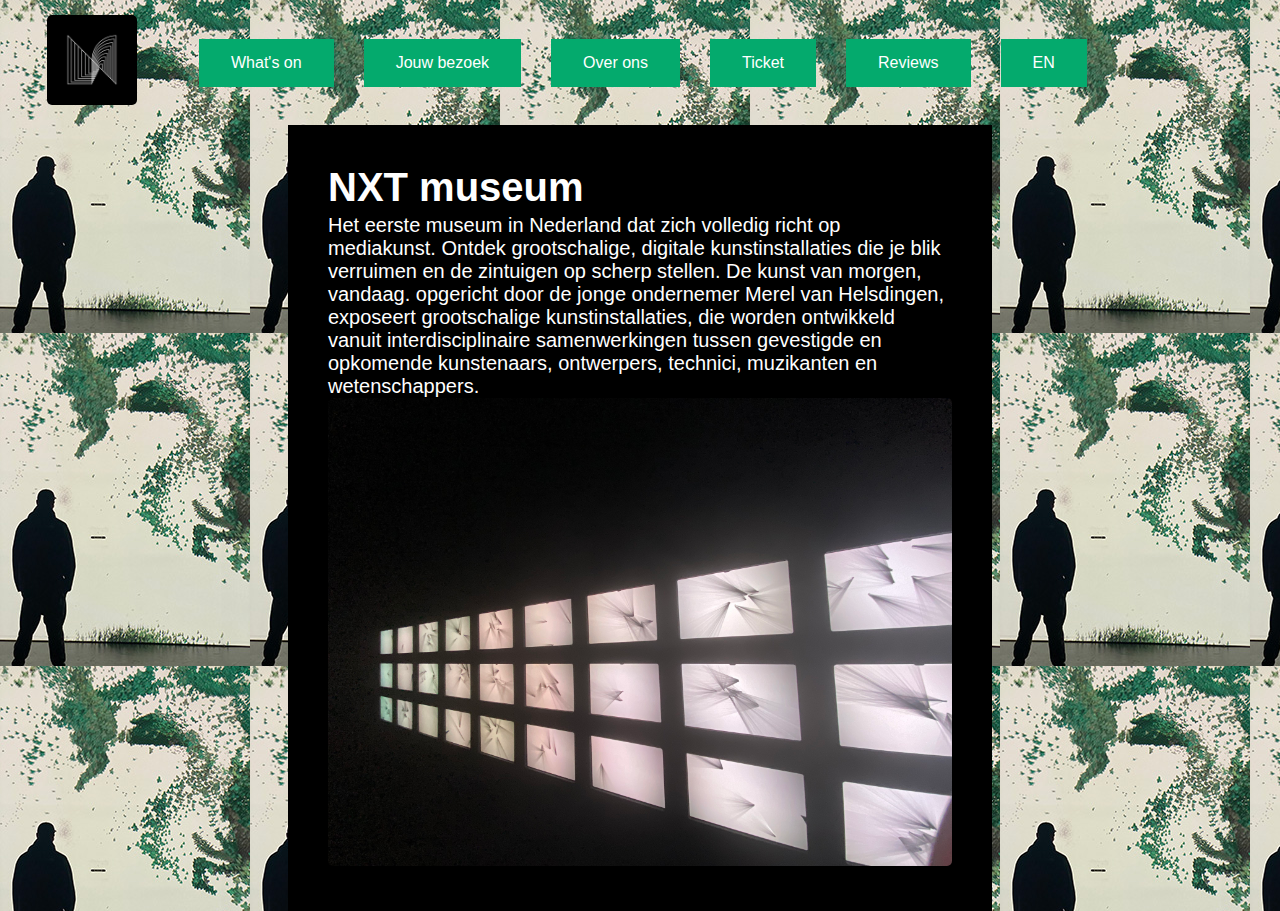
<file: index.html>
<!DOCTYPE html>
<html lang="nl">
<head>
    <link rel="stylesheet" href="css/style.css">
    <title>NXT Museum</title>
</head>
<style>
    body {
        background-image: url("img/IMG_0360.jpg");
    }
    </style>
<body>
    <nav>
    <a href="index.html"><img src="img/unnamed.png" class="logoimg" alt="logo"></a>
    <section><a href="WhatsOn.html" class="button">What's on</a>
    <a href="JouwBezoek.html" class="button">Jouw bezoek</a>
    <a href="Geschiedenis.html" class="button">Over ons</a> 
    <a href="Tickets.html" class="button">Ticket</a>
    <a href="Reviews.html" class="button">Reviews</a>

    
    <a href="indexEN.html" class="button">EN</a>

</section>
    </nav>
    <article>
        <h1> NXT museum</h1>
        <p>
        Het eerste museum in Nederland dat zich volledig richt op mediakunst. 
        Ontdek grootschalige, 
        digitale kunstinstallaties die je blik verruimen en de zintuigen op scherp stellen. 
        De kunst van morgen, 
        vandaag.
        opgericht door de jonge ondernemer Merel van Helsdingen, 
            exposeert grootschalige kunstinstallaties, 
            die worden ontwikkeld vanuit interdisciplinaire samenwerkingen tussen gevestigde en opkomende kunstenaars,
            ontwerpers, technici, muzikanten en wetenschappers.
        </p>
        <figure>
            <img src="img/IMG_0506.jpg" alt="Introduction">
        </figure>
    </article>
    
</body>
</html>
</file>
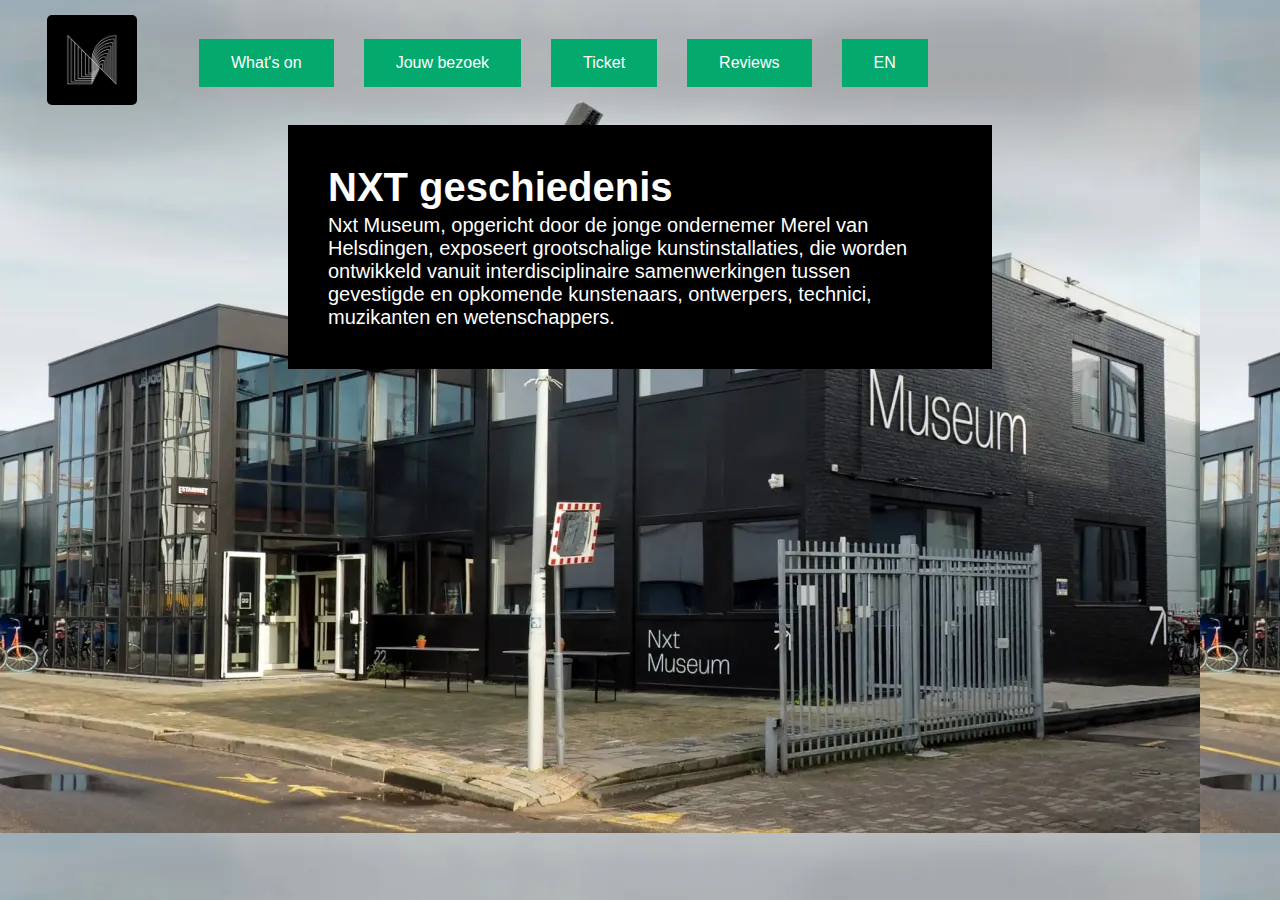
<file: Geschiedenis.html>
<!DOCTYPE html>
<html lang="nl">
<head>
    <link rel="stylesheet" href="css/style.css">
    <title>NXT Museum</title>
    <style>
        body {
            background-image: url("img/nxt-museum-amsterdam.jpg");
        }
        </style>
</head>

<body>
    
    <nav>
    <a href="index.html"><img src="img/unnamed.png" class="logoimg" alt="logo"></a>
    <section>
    <a href="WhatsOn.html" class="button">What's on</a>
    <a href="JouwBezoek.html" class="button">Jouw bezoek</a>
    <a href="Tickets.html" class="button">Ticket</a>
    <a href="Reviews.html" class="button">Reviews</a>
    <a href="History.html" class="button">EN</a>
    </section>
    </nav>
    <article>
        <h1> NXT geschiedenis</h1>
        <p>
        Nxt Museum, opgericht door de jonge ondernemer Merel van Helsdingen,
         exposeert grootschalige kunstinstallaties, 
         die worden ontwikkeld vanuit interdisciplinaire samenwerkingen tussen gevestigde en opkomende kunstenaars, 
         ontwerpers, technici, muzikanten en wetenschappers.
        
        </p>

    </article>
    
</body>
</html>
</file>
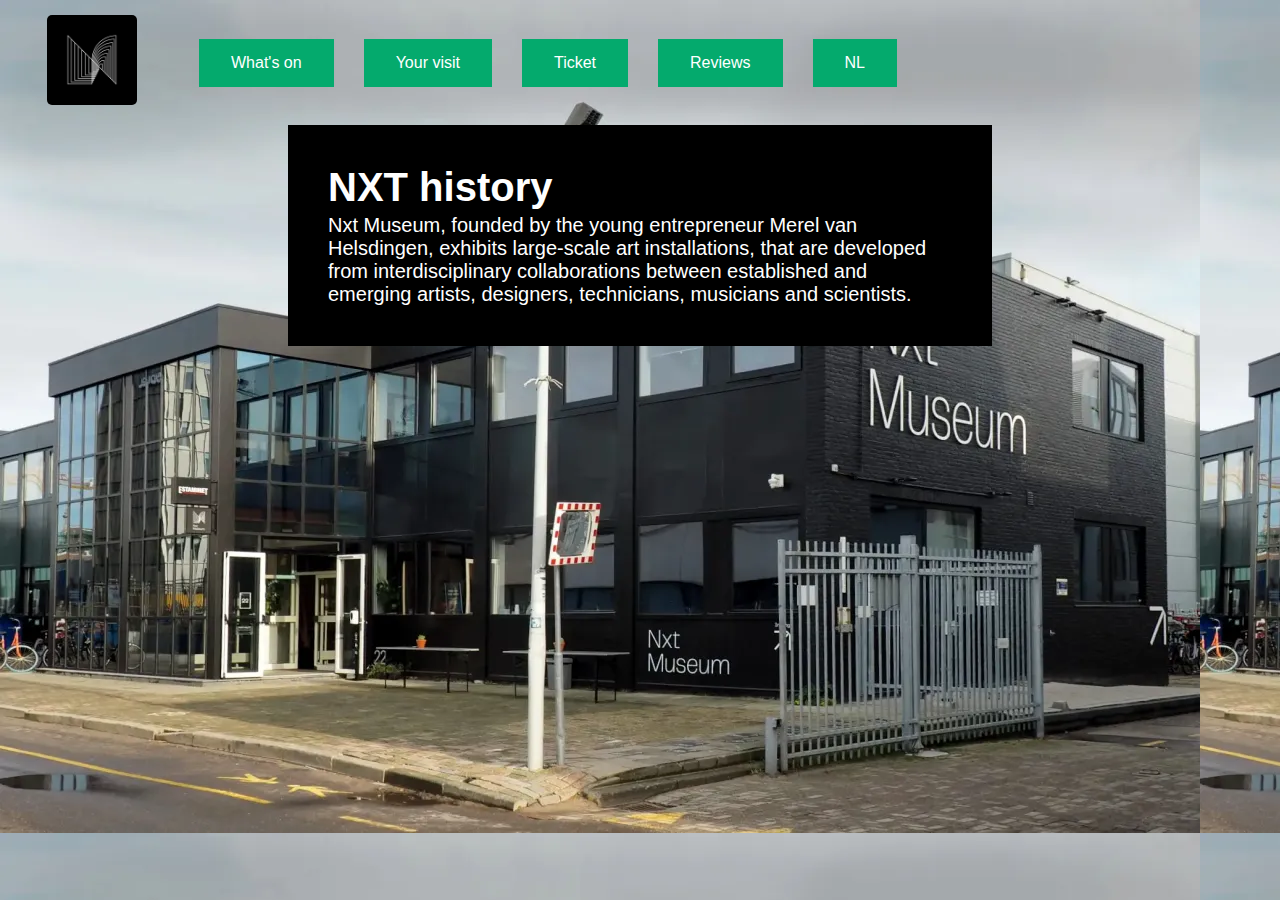
<file: History.html>
<!DOCTYPE html>
<html lang="nl">
<head>
    <link rel="stylesheet" href="css/style.css">
    <title>NXT Museum</title>
</head>
<style>
body {
    background-image: url("img/nxt-museum-amsterdam.jpg");
}
</style>
<body>
    <nav>
    <a href="indexEN.html"><img src="img/unnamed.png" class="logoimg" alt="logo"></a>
    <section>
    <a href="WhatsOnEN.html" class="button">What's on</a>
    <a href="YourVisit.html" class="button">Your visit</a>
    <a href="TicketsEN.html" class="button">Ticket</a>
    <a href="ReviewsEN.html" class="button">Reviews</a>
    <a href="Geschiedenis.html" class="button">NL</a>
    </section>
    </nav>
    <article>
        <h1> NXT history</h1>
        <p>
            Nxt Museum, founded by the young entrepreneur Merel van Helsdingen,
            exhibits large-scale art installations,
            that are developed from interdisciplinary collaborations between established and emerging artists,
            designers, technicians, musicians and scientists.
        </p>

    </article>
    
</body>
</html>
</file>
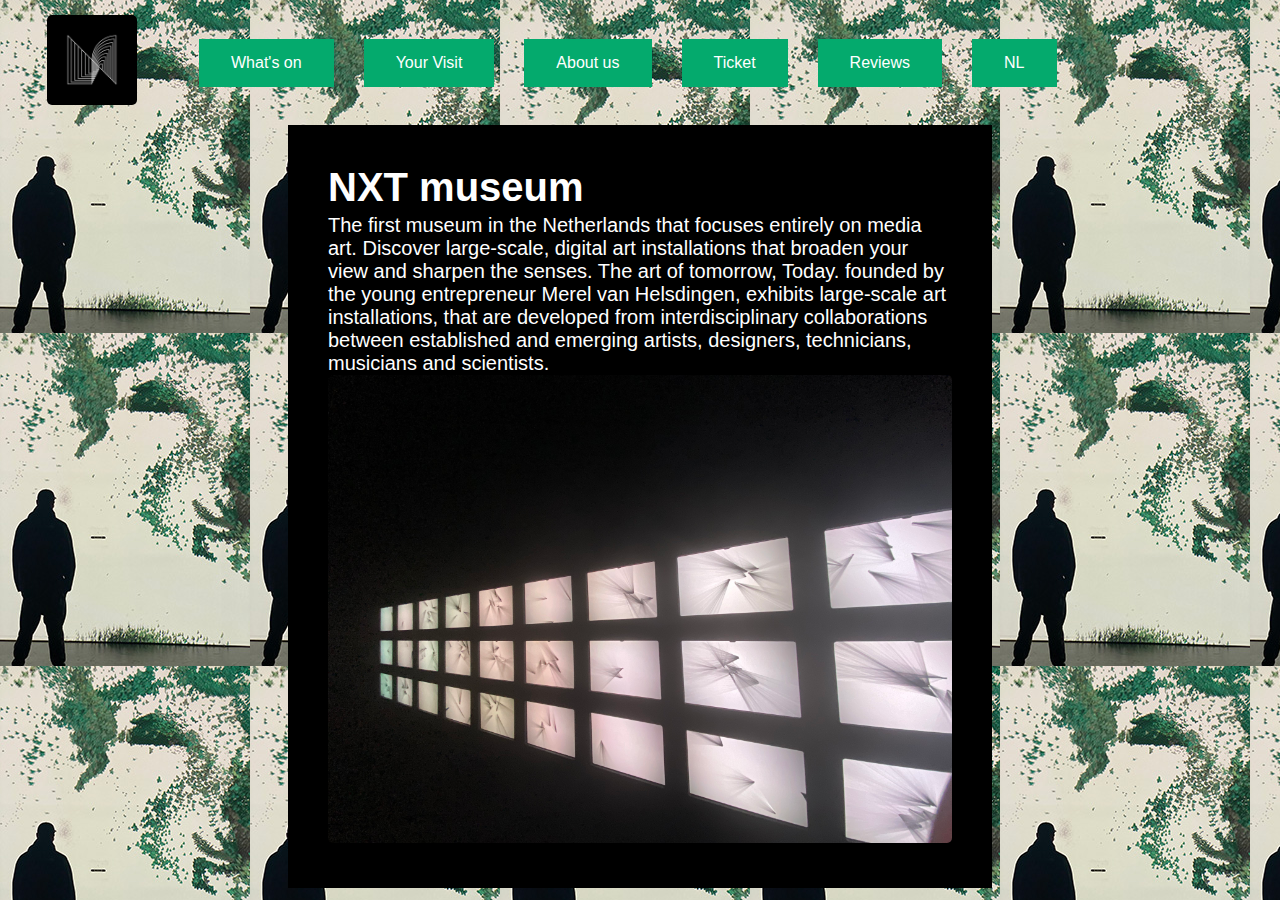
<file: indexEN.html>
<!DOCTYPE html>
<html lang="nl">
<head>
    <link rel="stylesheet" href="css/style.css">
    <title>NXT Museum</title>
</head>
<style>
    body {
        background-image: url("img/IMG_0360.jpg");
    }
    </style>
<body>
    <nav>
    <a href="indexEN.html"><img src="img/unnamed.png" class="logoimg" alt="logo"></a>
    <section><a href="WhatsOnEN.html" class="button">What's on</a>
    <a href="YourVisit.html" class="button">Your Visit</a>
    <a href="History.html" class="button">About us</a> 
    <a href="Tickets.html" class="button">Ticket</a>
    <a href="ReviewsEN.html" class="button">Reviews</a>
    <a href="index.html" class="button">NL</a></section>
    </nav>
    <article>
        <h1> NXT museum</h1>
        <p>
            The first museum in the Netherlands that focuses entirely on media art.
            Discover large-scale,
            digital art installations that broaden your view and sharpen the senses.
            The art of tomorrow,
            Today.
            founded by the young entrepreneur Merel van Helsdingen,
            exhibits large-scale art installations,
            that are developed from interdisciplinary collaborations between established and emerging artists,
            designers, technicians, musicians and scientists.
        </p>
        <figure>
            <img src="img/IMG_0506.jpg" alt="Introduction">
        </figure>
    </article>
    
</body>
</html>
</file>
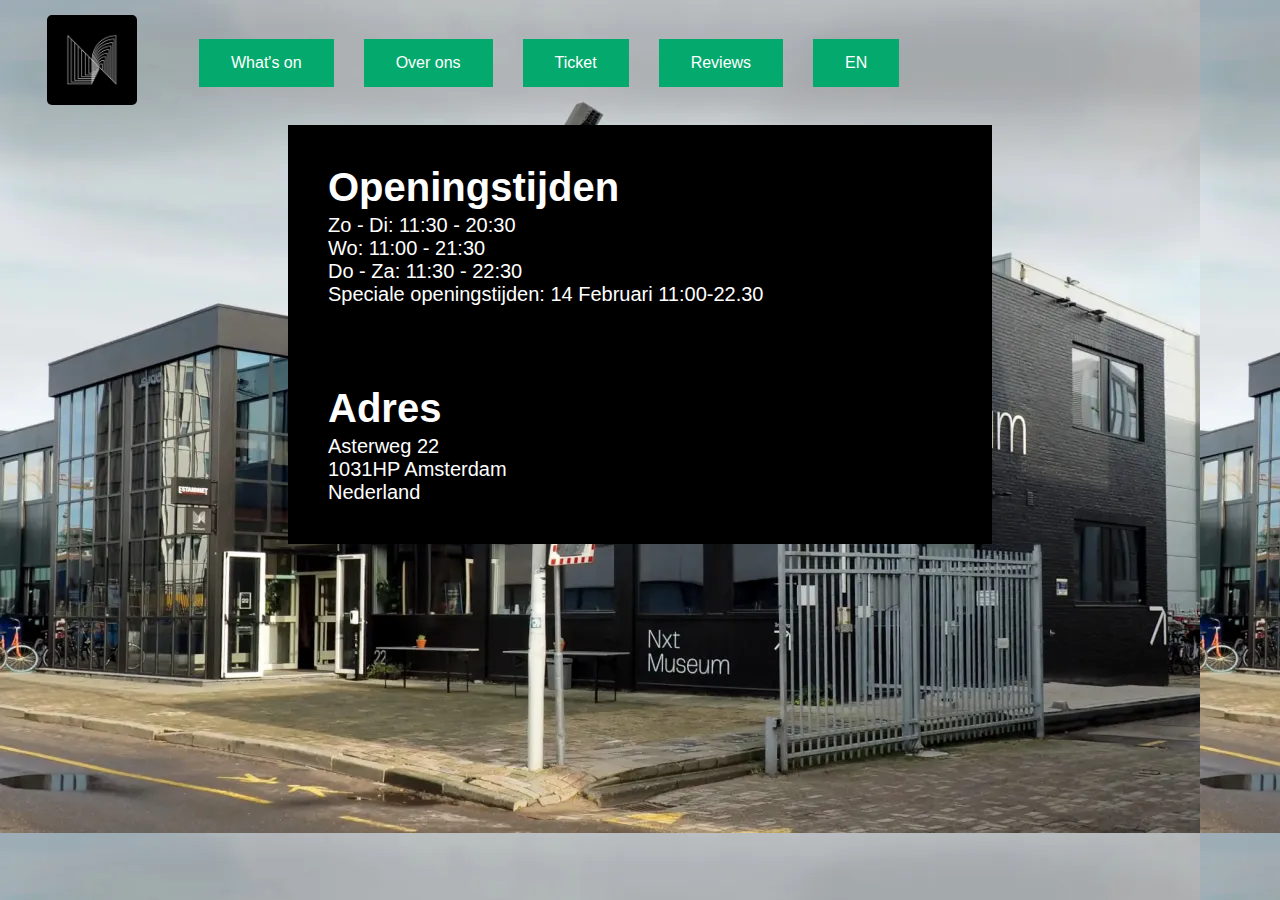
<file: JouwBezoek.html>
<!DOCTYPE html>
<html lang="nl">
<head>
    <link rel="stylesheet" href="css/style.css">
    <title>NXT Museum</title>
</head>
<style>
    body {
        background-image: url("img/nxt-museum-amsterdam.jpg");
    }
    </style>
<body>
    <nav>
    <a href="index.html"><img src="img/unnamed.png" class="logoimg" alt="logo"></a>
    <section><a href="WhatsOn.html" class="button">What's on</a>
    <a href="Geschiedenis.html" class="button">Over ons</a> 
    <a href="Tickets.html" class="button">Ticket</a>
    <a href="Reviews.html" class="button">Reviews</a>
    <a href="YourVisit.html" class="button">EN</a>
    </section>
    </nav>
    <article>
        <h1> Openingstijden </h1>
        <p>
            Zo - Di: 11:30 - 20:30
        </p>
        <p>
            Wo: 11:00 - 21:30
        </p>
        <p>
            Do - Za: 11:30 - 22:30
        </p>
        <p>
            Speciale openingstijden:
            14 Februari 11:00-22.30
        </p>
    </article>
    <article>
        <h1>Adres</h1>
        <p>
            Asterweg 22
        </p>
        <p>
            1031HP Amsterdam
        </p>
        <p>
            Nederland
        </p>
    </article>
</body>
</html>
</file>
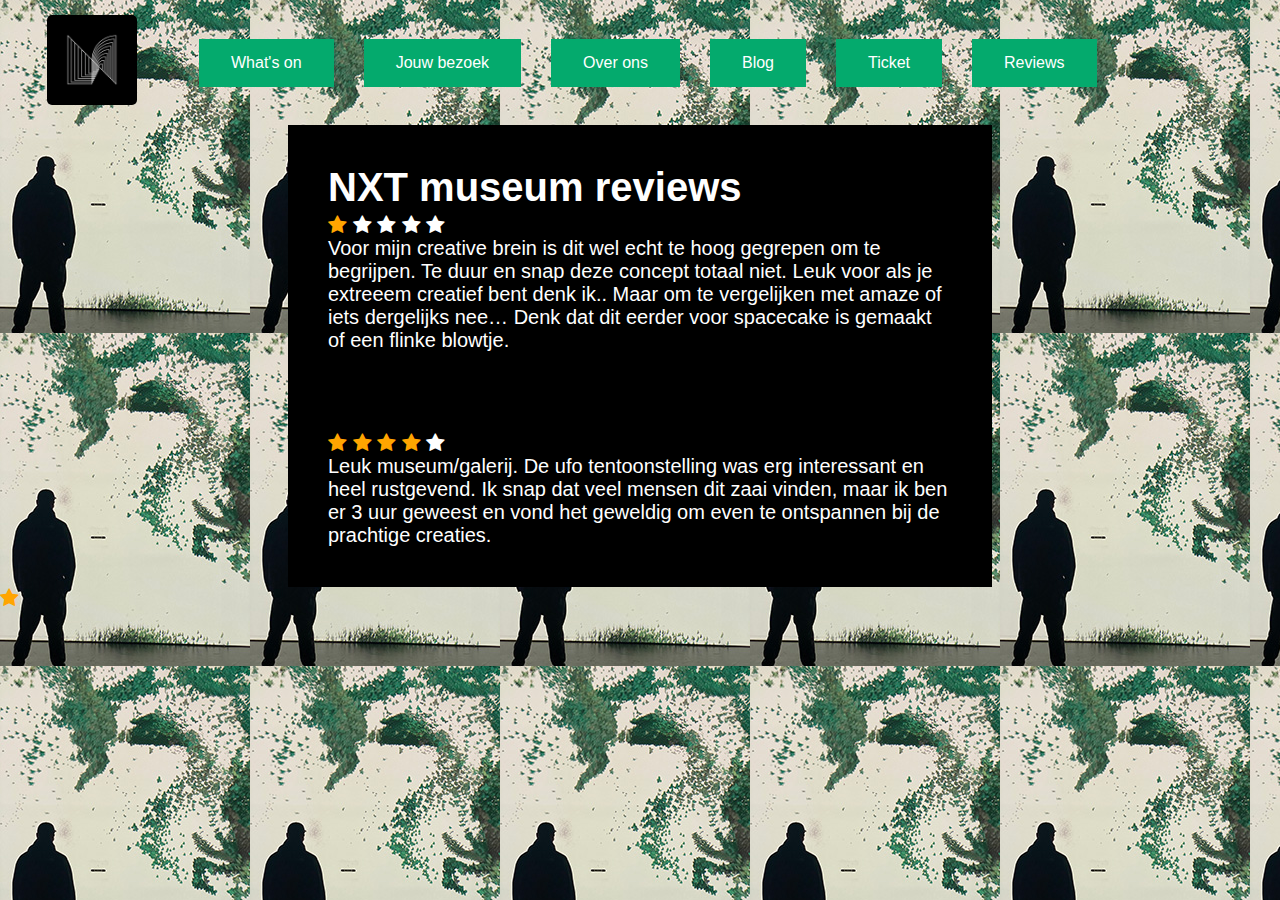
<file: Reviews.html>
<!DOCTYPE html>
<html lang="nl">

<head>

    <head>
        <!-- Font Awesome Icon Library -->
        <link rel="stylesheet"
            href="https://cdnjs.cloudflare.com/ajax/libs/font-awesome/4.7.0/css/font-awesome.min.css">
        <style>
            .checked {
                color: orange;
            }
        </style>
        <link rel="stylesheet" href="css/style.css">
        <title>NXT Museum Reviews</title>
    </head>
    <style>
        body {
            background-image: url("img/IMG_0360.jpg");
        }
    </style>

<body>
    <nav>
        <a href="index.html"><img src="img/unnamed.png" class="logoimg" alt="logo"></a>
        <section>
            <a href="" class="button">What's on</a>
            <a href="" class="button">Jouw bezoek</a>
            <a href="Geschiedenis.html" class="button">Over ons</a>
            <a href="" class="button">Blog</a>
            <a href="Tickets.html" class="button">Ticket</a>
            <a href="" class="button">Reviews</a>
        </section>

    </nav>
    <main>
        <article>
            <h1> NXT museum reviews</h1>
            <span class="fa fa-star checked"></span>
            <span class="fa fa-star"></span>
            <span class="fa fa-star"></span>
            <span class="fa fa-star"></span>
            <span class="fa fa-star"></span>
            <p>
                Voor mijn creative brein is dit wel echt te hoog gegrepen om te begrijpen.
                Te duur en snap deze concept totaal niet.
                Leuk voor als je extreeem creatief bent denk ik..
                Maar om te vergelijken met amaze of iets dergelijks nee…
                Denk dat dit eerder voor spacecake is gemaakt of een flinke blowtje.
            </p>
        </article>
        <article>
            <span class="fa fa-star checked"></span>
            <span class="fa fa-star checked"></span>
            <span class="fa fa-star checked"></span>
            <span class="fa fa-star checked"></span>
            <span class="fa fa-star"></span>
            <p>
                Leuk museum/galerij.
                De ufo tentoonstelling was erg interessant en heel rustgevend.
                Ik snap dat veel mensen dit zaai vinden,
                maar ik ben er 3 uur geweest en vond het geweldig om even te ontspannen bij de prachtige creaties.
            </p>
        </article>
        <span class="fa fa-star checked"></span>

    </main>
</body>

</html>
</file>
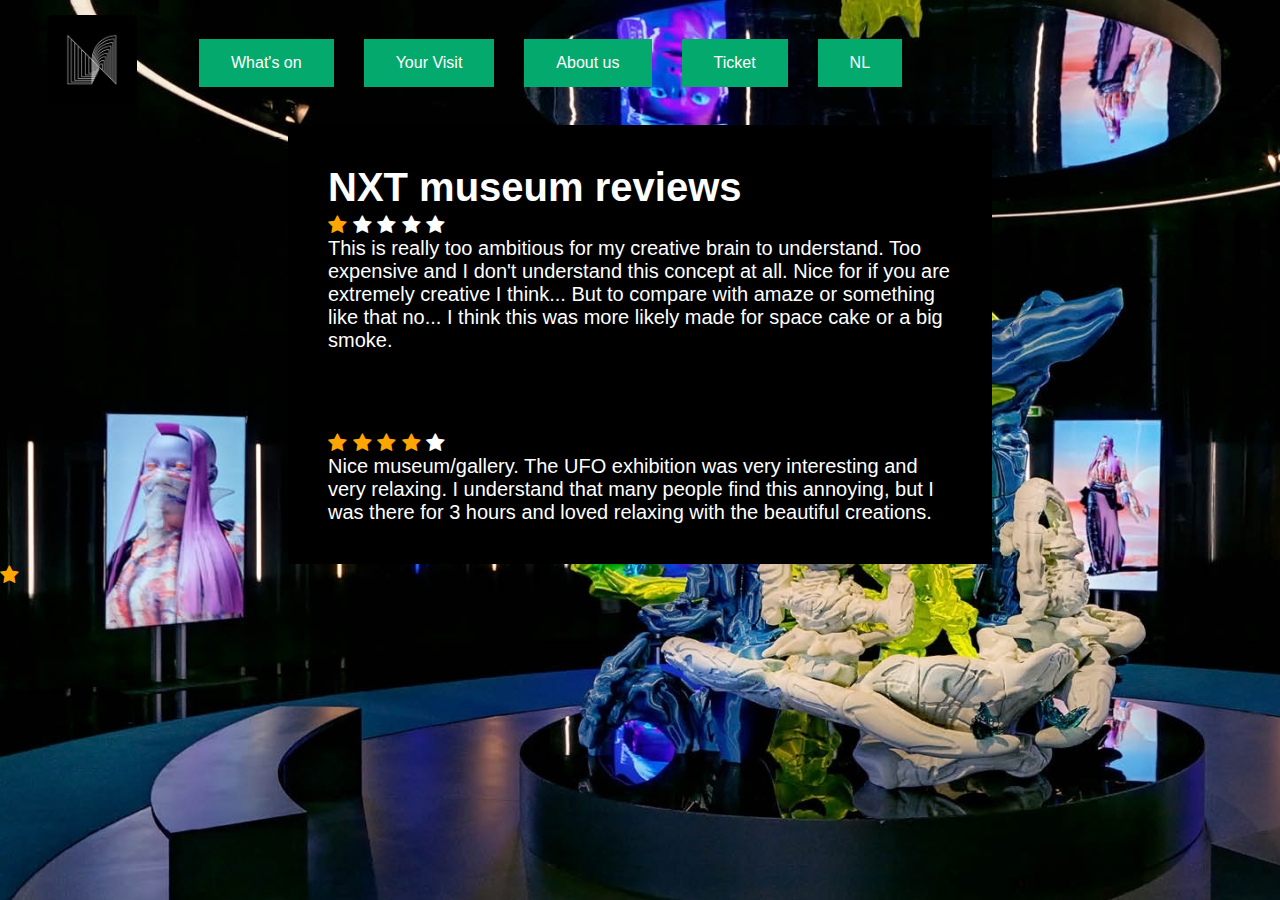
<file: ReviewsEN.html>
<!DOCTYPE html>
<html lang="nl">

<head>

    <head>
        <!-- Font Awesome Icon Library -->
        <link rel="stylesheet"
            href="https://cdnjs.cloudflare.com/ajax/libs/font-awesome/4.7.0/css/font-awesome.min.css">
        <style>
            .checked {
                color: orange;
            }
        </style>
        <link rel="stylesheet" href="css/style.css">
        <title>NXT Museum Reviews</title>
    </head>
    <style>
        body {
            background-image: url("img/UFO_NXT_Museum2.jpg");
        }
    </style>

<body>
    <nav>
        <a href="indexEN.html"><img src="img/unnamed.png" class="logoimg" alt="logo"></a>
        <section>
            <a href="WhatsOnEN.html" class="button">What's on</a>
            <a href="YourVisit.html" class="button">Your Visit</a>
            <a href="History.html" class="button">About us</a>
            <a href="TicketsEN.html" class="button">Ticket</a>
            <a href="Reviews.html" class="button">NL</a>
        </section>

    </nav>
    <main>
        <article>
            <h1> NXT museum reviews</h1>
            <span class="fa fa-star checked"></span>
            <span class="fa fa-star"></span>
            <span class="fa fa-star"></span>
            <span class="fa fa-star"></span>
            <span class="fa fa-star"></span>
            <p>
                This is really too ambitious for my creative brain to understand.
                Too expensive and I don't understand this concept at all.
                Nice for if you are extremely creative I think...
                But to compare with amaze or something like that no...
                I think this was more likely made for space cake or a big smoke.
            </p>
        </article>
        <article>
            <span class="fa fa-star checked"></span>
            <span class="fa fa-star checked"></span>
            <span class="fa fa-star checked"></span>
            <span class="fa fa-star checked"></span>
            <span class="fa fa-star"></span>
            <p>
                Nice museum/gallery.
                The UFO exhibition was very interesting and very relaxing.
                I understand that many people find this annoying,
                but I was there for 3 hours and loved relaxing with the beautiful creations.
            </p>
        </article>
        <span class="fa fa-star checked"></span>

    </main>
</body>

</html>
</file>
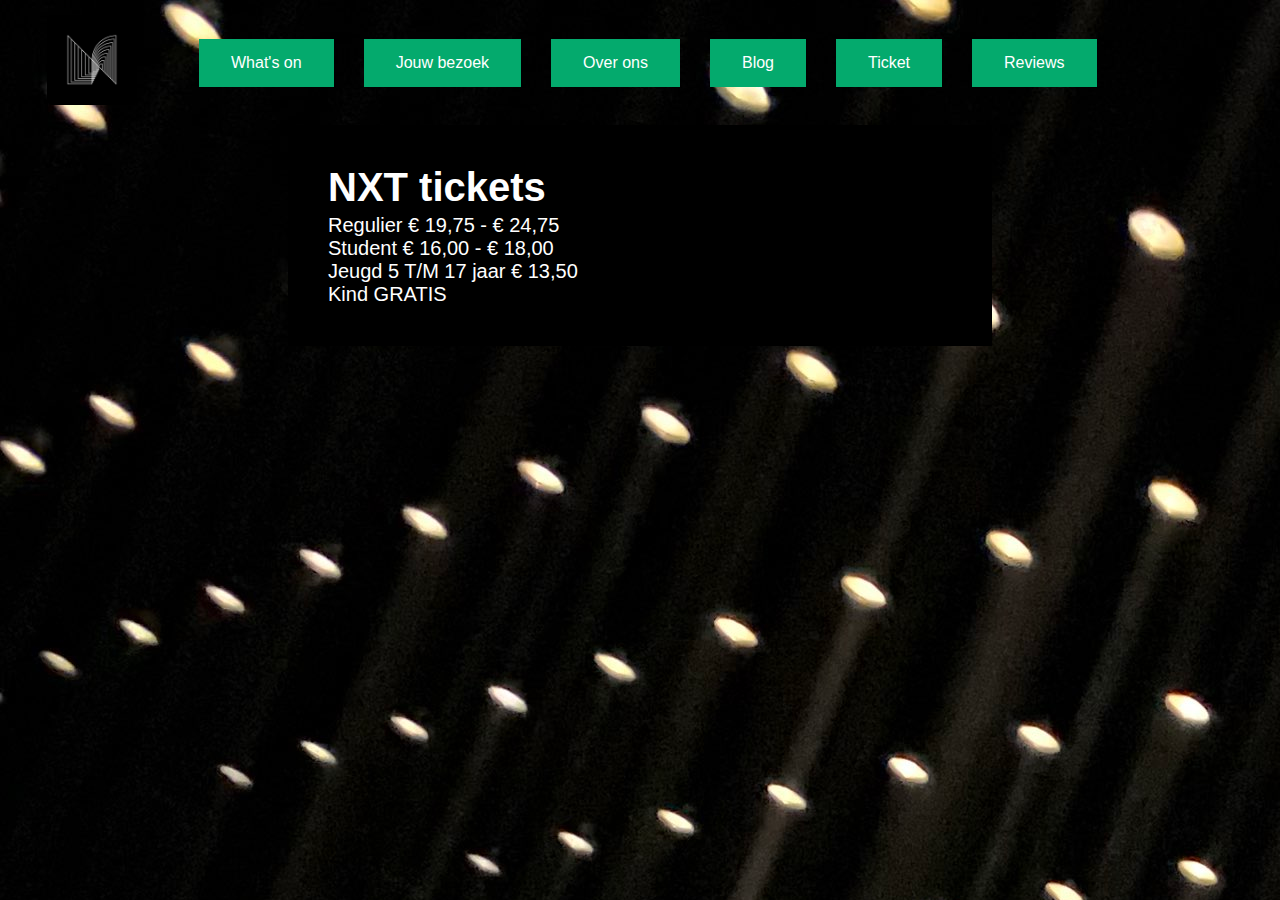
<file: Tickets.html>
<!DOCTYPE html>
<html lang="nl">
<head>
    <link rel="stylesheet" href="css/style.css">
    <title>NXT Museum</title>
</head>
<style>
    body {
        background-image: url("img/LedSpirals.jpg");
    }
    </style>
<body>
    <nav>
    <a href="index.html"><img src="img/unnamed.png" class="logoimg" alt="logo"></a>
    <section><a href="" class="button">What's on</a>
    <a href="" class="button">Jouw bezoek</a>
    <a href="Geschiedenis.html" class="button">Over ons</a> 
    <a href="" class="button">Blog</a>
    <a href="" class="button">Ticket</a>
    <a href="Reviews.html" class="button">Reviews</a></section>
    </nav>
    <article>
        <h1> NXT tickets</h1>
        <p>
            Regulier  	€ 19,75 - € 24,75
        </p>

        <p>
            Student     € 16,00 - € 18,00
        </p>
        
        <p>
            Jeugd 5 T/M 17 jaar     € 13,50
        </p>

        <p>
            Kind    GRATIS
        </p>
    </article>
    
</body>
</html>
</file>
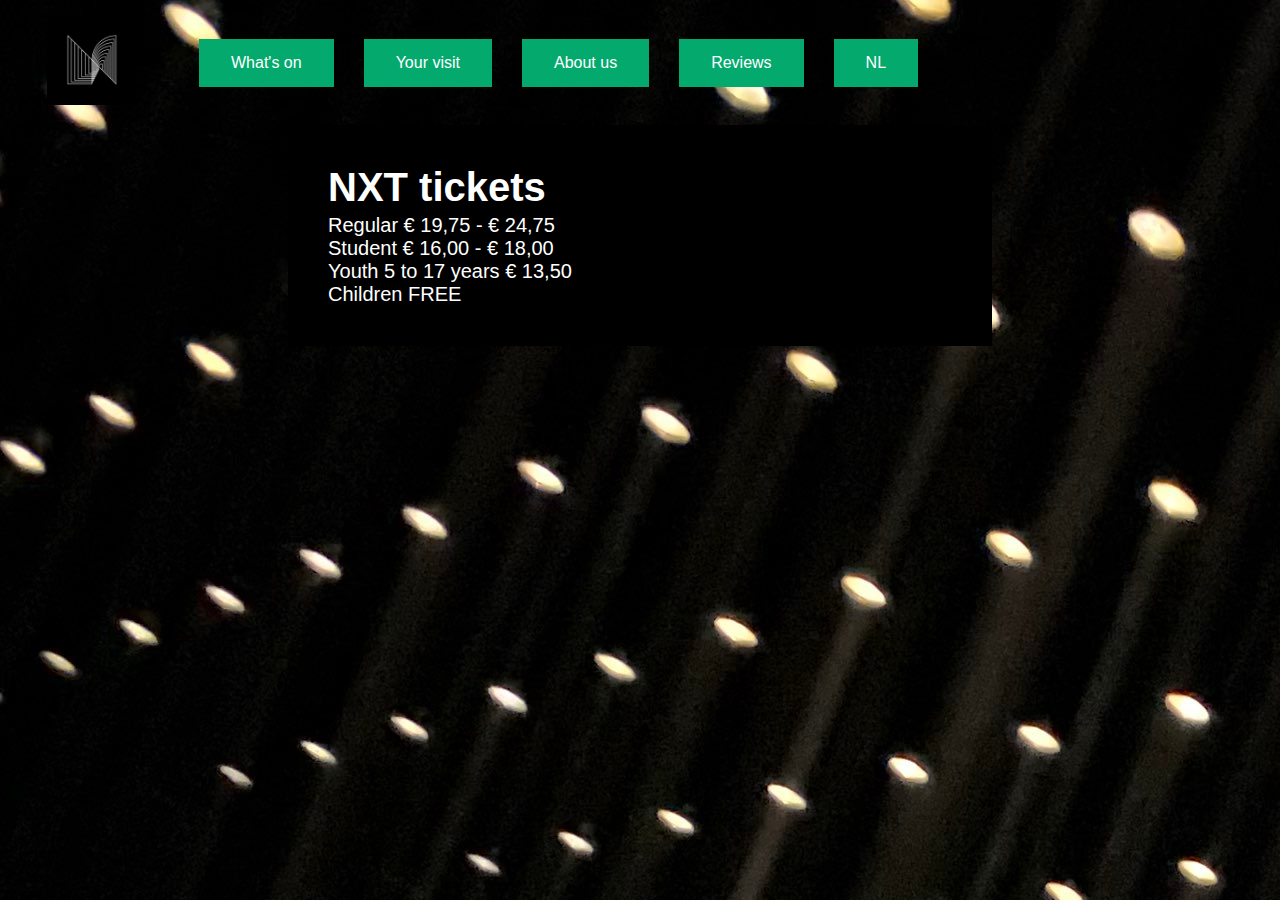
<file: TicketsEN.html>
<!DOCTYPE html>
<html lang="nl">
<head>
    <link rel="stylesheet" href="css/style.css">
    <title>NXT Museum</title>
</head>
<style>
    body {
        background-image: url("img/LedSpirals.jpg");
    }
    </style>
<body>
    <nav>
    <a href="indexEN.html"><img src="img/unnamed.png" class="logoimg" alt="logo"></a>
    <section><a href="WhatsOnEN.html" class="button">What's on</a>
    <a href="YourVisit.html" class="button">Your visit</a>
    <a href="History.html" class="button">About us</a> 
    <a href="ReviewsEN.html" class="button">Reviews</a>
    <a href="Tickets.html" class="button">NL</a>
    </section>
    </nav>
    <article>
        <h1> NXT tickets</h1>
        <p>
            Regular  	€ 19,75 - € 24,75
        </p>

        <p>
            Student     € 16,00 - € 18,00
        </p>
        
        <p>
            Youth 5 to 17 years    € 13,50
        </p>

        <p>
            Children    FREE
        </p>
    </article>
    
</body>
</html>
</file>
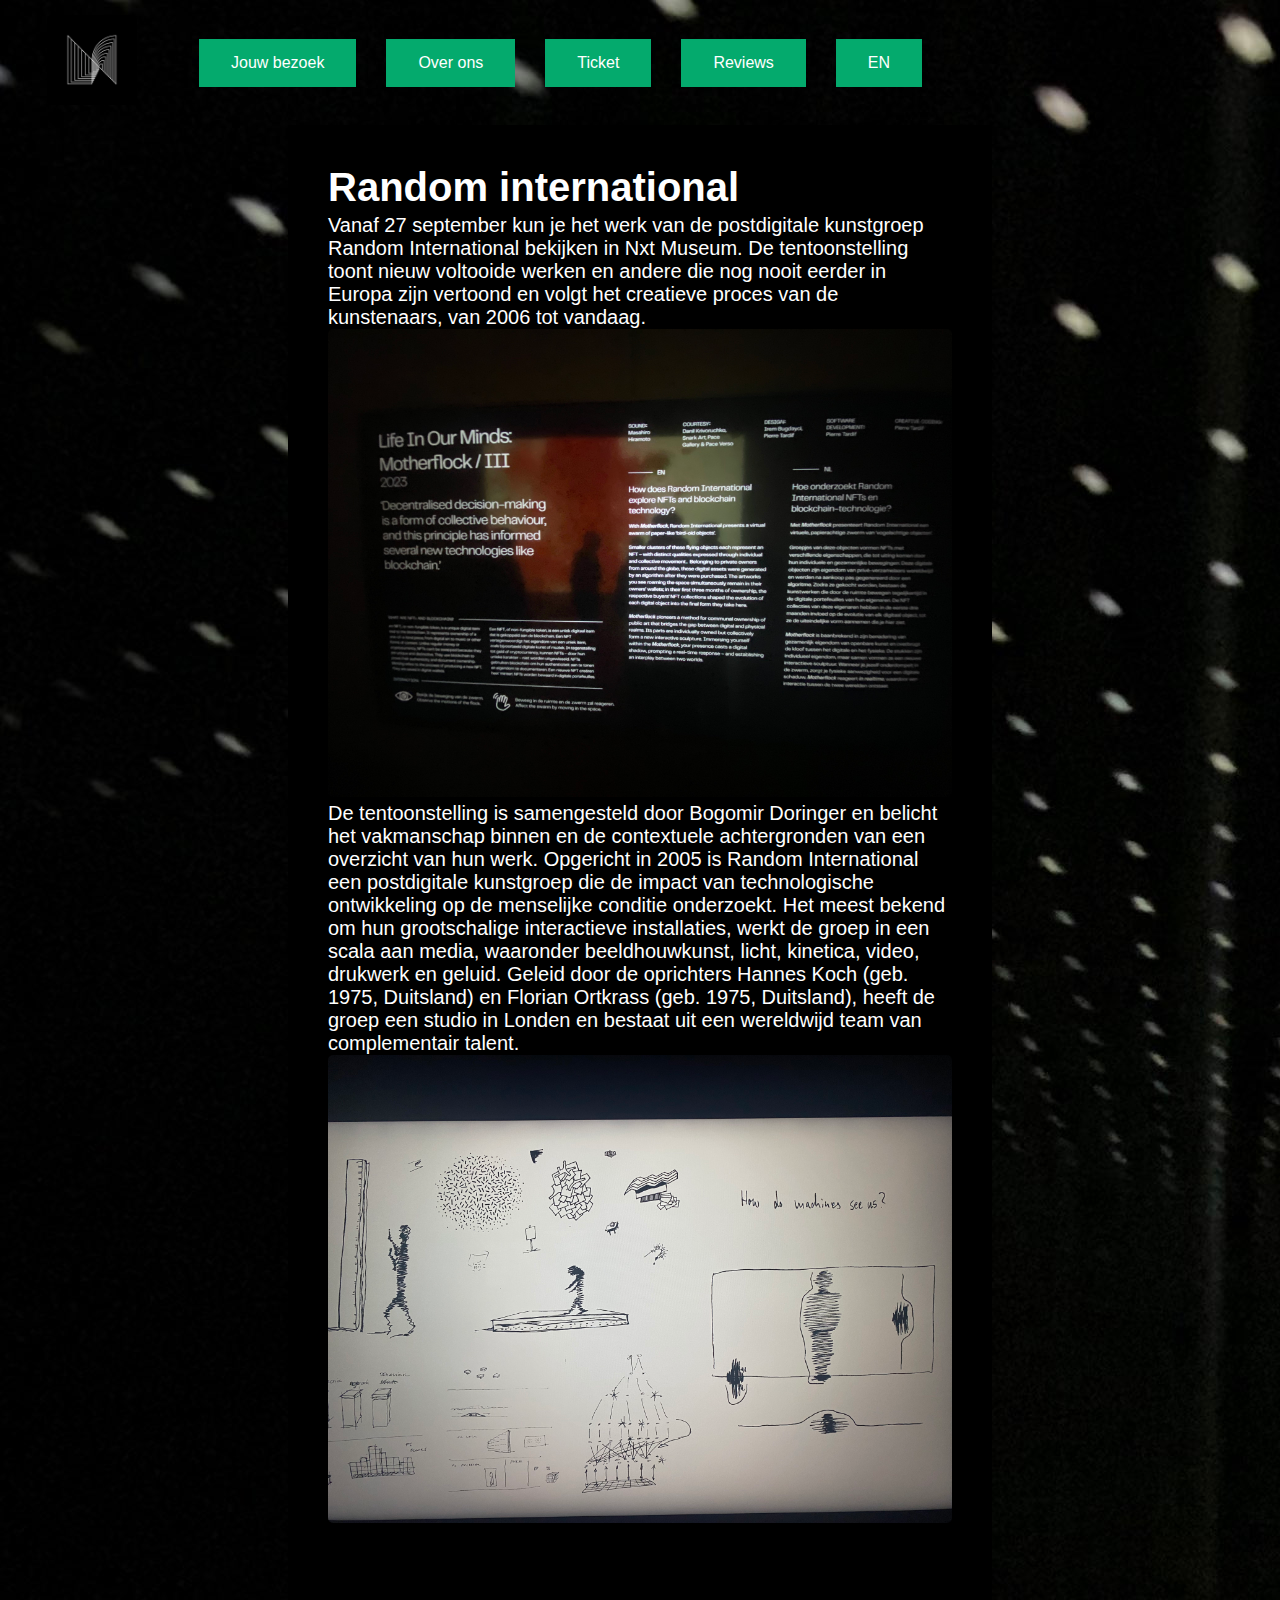
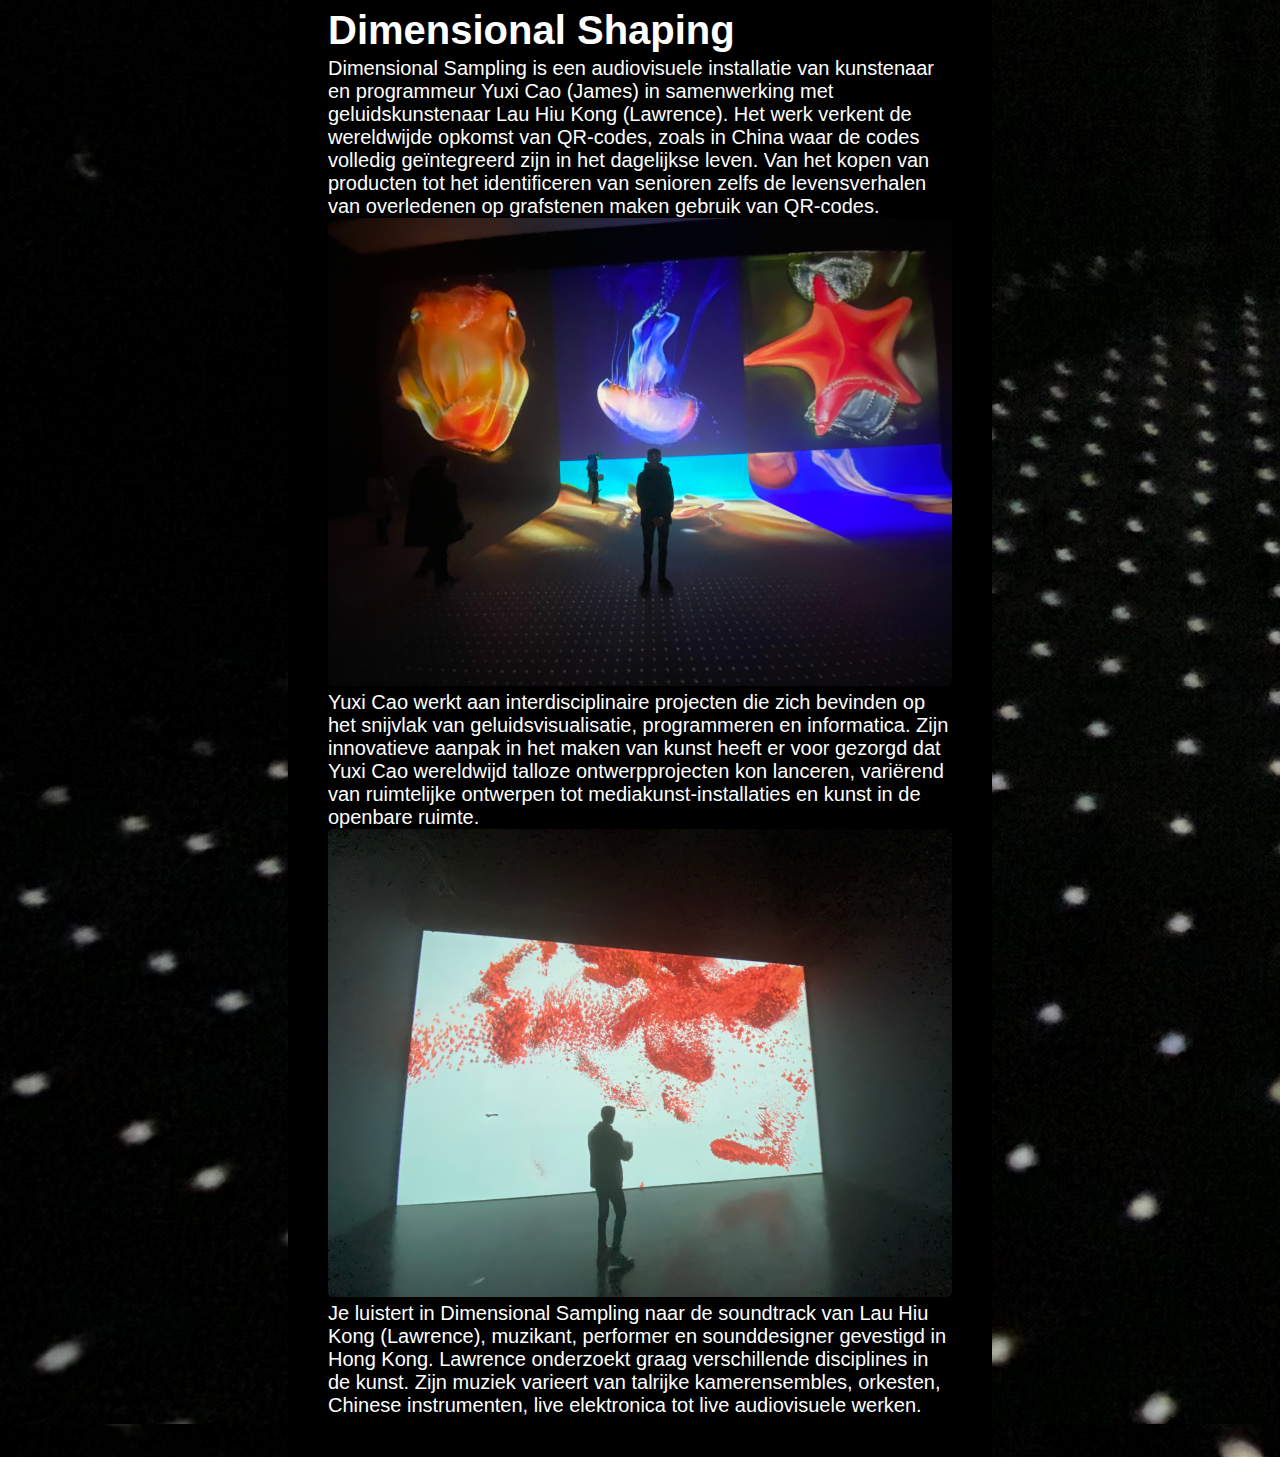
<file: WhatsOn.html>
<!DOCTYPE html>
<html lang="nl">
<head>
    <link rel="stylesheet" href="css/style.css">
    <title>NXT Museum</title>
</head>
<style>
    body {
        background-image: url("img/IMG_0505.jpg");
    }
    </style>
<body>
    <nav>
    <a href="index.html"><img src="img/unnamed.png" class="logoimg" alt="logo"></a>
    <section>
    <a href="JouwBezoek.html" class="button">Jouw bezoek</a>
    <a href="Geschiedenis.html" class="button">Over ons</a> 
    <a href="Tickets.html" class="button">Ticket</a>
    <a href="Reviews.html" class="button">Reviews</a>
    <a href="WhatsOnEN.html" class="button">EN</a></section>
    </nav>
    <article>
        <h1> Random international </h1>
        <p>
            Vanaf 27 september kun je het werk van de postdigitale kunstgroep Random International bekijken in Nxt Museum.
             De tentoonstelling toont nieuw voltooide werken en andere die nog nooit eerder in Europa zijn vertoond  en volgt het creatieve proces van de kunstenaars,
             van 2006 tot vandaag.
        </p>
        <figure>
            <img src="img/IMG_0501.jpg" alt="Expo">
        </figure>
        <p>
            De tentoonstelling is samengesteld door Bogomir Doringer en belicht het vakmanschap binnen en de contextuele achtergronden van een overzicht van hun werk.
            Opgericht in 2005 is Random International een postdigitale kunstgroep die de impact van technologische ontwikkeling op de menselijke conditie onderzoekt.
             Het meest bekend om hun grootschalige interactieve installaties, werkt de groep in een scala aan media,
             waaronder beeldhouwkunst, licht, kinetica, video, drukwerk en geluid. Geleid door de oprichters Hannes Koch (geb. 1975, Duitsland) en Florian Ortkrass (geb. 1975, Duitsland),
             heeft de groep een studio in Londen en bestaat uit een wereldwijd team van complementair talent.
        </p>
        <figure>
            <img src="img/IMG_0502.jpg" alt="Machine">
        </figure>
    </article>
    <article>
        <h1> Dimensional Shaping </h1>
        <p>
            Dimensional Sampling is een audiovisuele installatie van kunstenaar en programmeur Yuxi Cao (James) in samenwerking met geluidskunstenaar Lau Hiu Kong (Lawrence).
            Het werk verkent de wereldwijde opkomst van QR-codes,
            zoals in China waar de codes volledig geïntegreerd zijn in het dagelijkse leven.
            Van het kopen van producten tot het identificeren van senioren zelfs de levensverhalen van overledenen op grafstenen maken gebruik van QR-codes.
        </p>
        <figure>
            <img src="img/IMG_0509.jpg" alt="Cao">
        </figure>
        <p>
            Yuxi Cao werkt aan interdisciplinaire projecten die zich bevinden op het snijvlak van geluidsvisualisatie,
            programmeren en informatica.
            Zijn innovatieve aanpak in het maken van kunst heeft er voor gezorgd dat Yuxi Cao wereldwijd talloze ontwerpprojecten kon lanceren,
            variërend van ruimtelijke ontwerpen tot mediakunst-installaties en kunst in de openbare ruimte.
        </p>
        <figure>
            <img src="img/IMG_0499.jpg" alt="Screen">
        </figure>
        <p>
            Je luistert in Dimensional Sampling naar de soundtrack van Lau Hiu Kong (Lawrence),
             muzikant, performer en sounddesigner gevestigd in Hong Kong.
            Lawrence onderzoekt graag verschillende disciplines in de kunst.
             Zijn muziek varieert van talrijke kamerensembles, orkesten, Chinese instrumenten, live elektronica tot live audiovisuele werken.
        </p>
    </article>
</body>
</html>
</file>
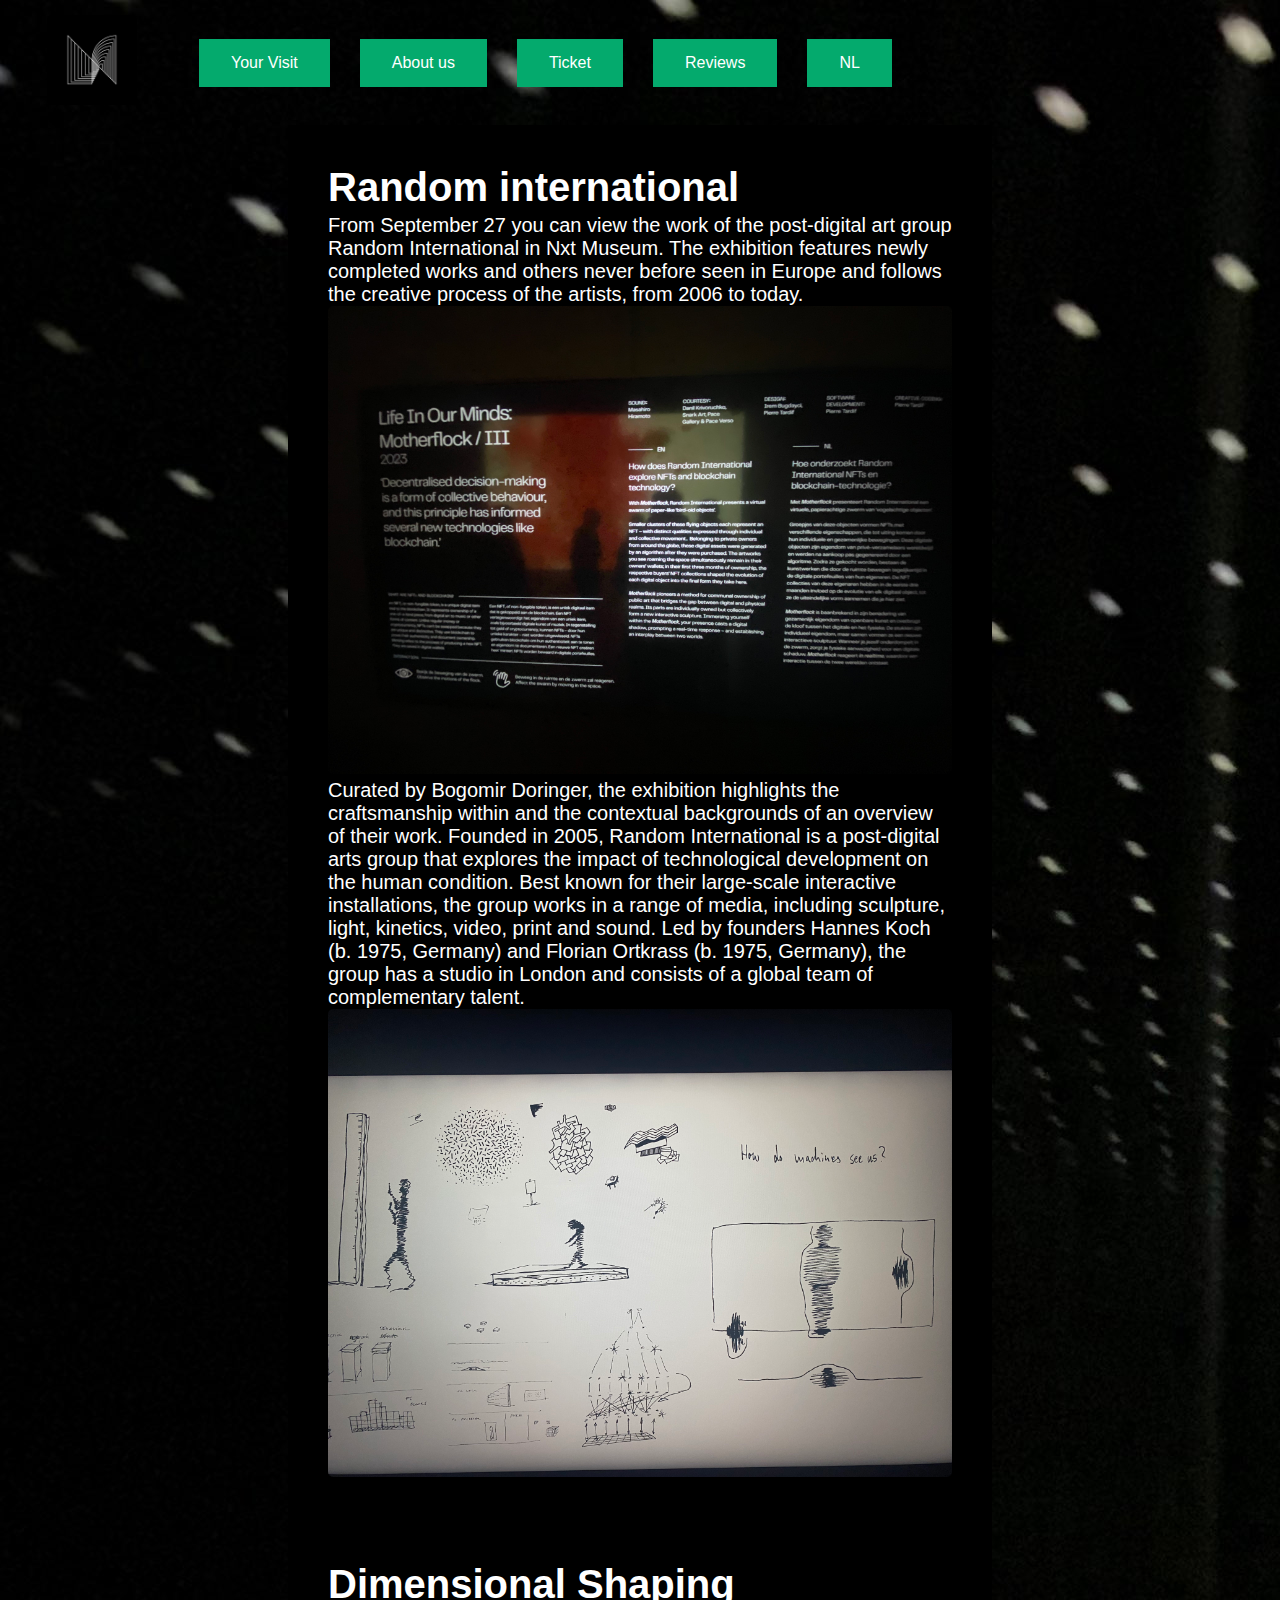
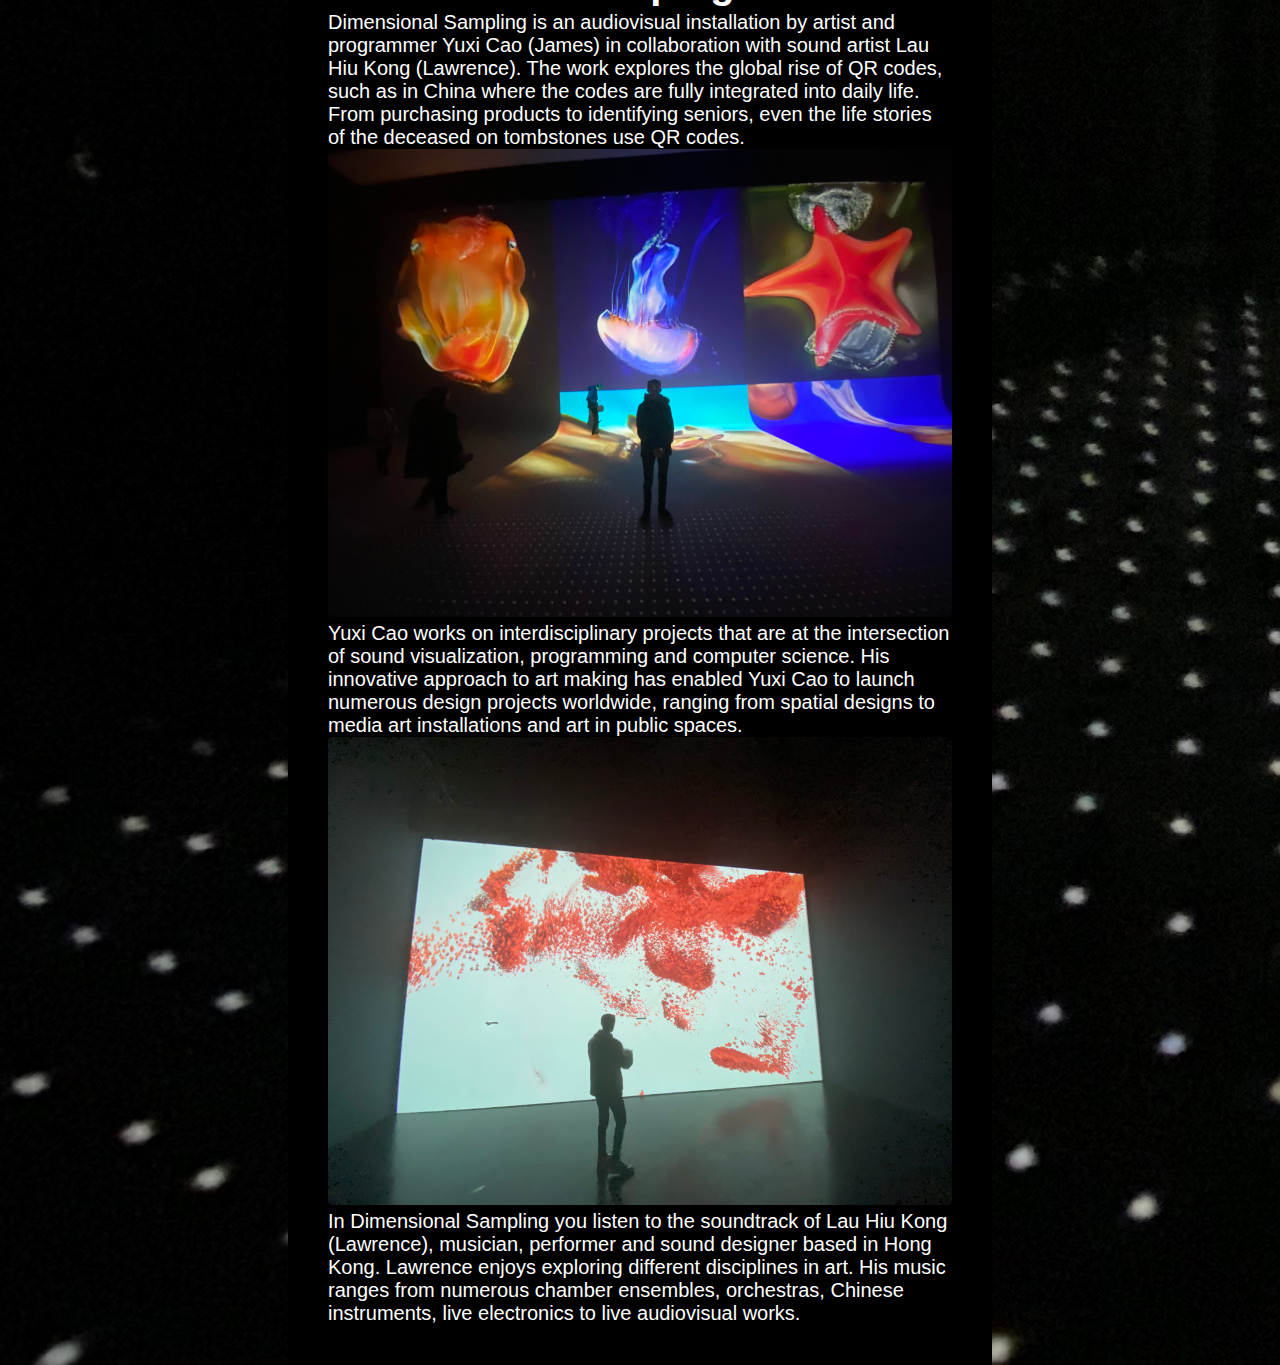
<file: WhatsOnEN.html>
<!DOCTYPE html>
<html lang="nl">
<head>
    <link rel="stylesheet" href="css/style.css">
    <title>NXT Museum</title>
</head>
<style>
    body {
        background-image: url("img/IMG_0505.jpg");
    }
    </style>
<body>
    <nav>
    <a href="indexEN.html"><img src="img/unnamed.png" class="logoimg" alt="logo"></a>
    <section>
    <a href="YourVisit.html" class="button">Your Visit</a>
    <a href="History.html" class="button">About us</a> 
    <a href="Tickets.html" class="button">Ticket</a>
    <a href="ReviewsEN.html" class="button">Reviews</a>
    <a href="WhatsOn.html" class="button">NL</a></section>
    </nav>
    <article>
        <h1> Random international </h1>
        <p>
            From September 27 you can view the work of the post-digital art group Random International in Nxt Museum.
            The exhibition features newly completed works and others never before seen in Europe and follows the creative process of the artists,
            from 2006 to today.
        </p>
        <figure>
            <img src="img/IMG_0501.jpg" alt="Expo">
        </figure>
        <p>
            Curated by Bogomir Doringer, the exhibition highlights the craftsmanship within and the contextual backgrounds of an overview of their work.
            Founded in 2005, Random International is a post-digital arts group that explores the impact of technological development on the human condition.
             Best known for their large-scale interactive installations, the group works in a range of media,
             including sculpture, light, kinetics, video, print and sound. Led by founders Hannes Koch (b. 1975, Germany) and Florian Ortkrass (b. 1975, Germany),
             the group has a studio in London and consists of a global team of complementary talent.
        </p>
        <figure>
            <img src="img/IMG_0502.jpg" alt="Machine">
        </figure>
    </article>
    <article>
        <h1> Dimensional Shaping </h1>
        <p>
            Dimensional Sampling is an audiovisual installation by artist and programmer Yuxi Cao (James) in collaboration with sound artist Lau Hiu Kong (Lawrence).
            The work explores the global rise of QR codes,
            such as in China where the codes are fully integrated into daily life.
            From purchasing products to identifying seniors, even the life stories of the deceased on tombstones use QR codes.
        </p>
        <figure>
            <img src="img/IMG_0509.jpg" alt="Cao">
        </figure>
        <p>
            Yuxi Cao works on interdisciplinary projects that are at the intersection of sound visualization,
            programming and computer science.
            His innovative approach to art making has enabled Yuxi Cao to launch numerous design projects worldwide,
            ranging from spatial designs to media art installations and art in public spaces.
        </p>
        <figure>
            <img src="img/IMG_0499.jpg" alt="Screen">
        </figure>
        <p>
            In Dimensional Sampling you listen to the soundtrack of Lau Hiu Kong (Lawrence),
            musician, performer and sound designer based in Hong Kong.
           Lawrence enjoys exploring different disciplines in art.
            His music ranges from numerous chamber ensembles, orchestras, Chinese instruments, live electronics to live audiovisual works.
        </p>
    </article>
</body>
</html>
</file>
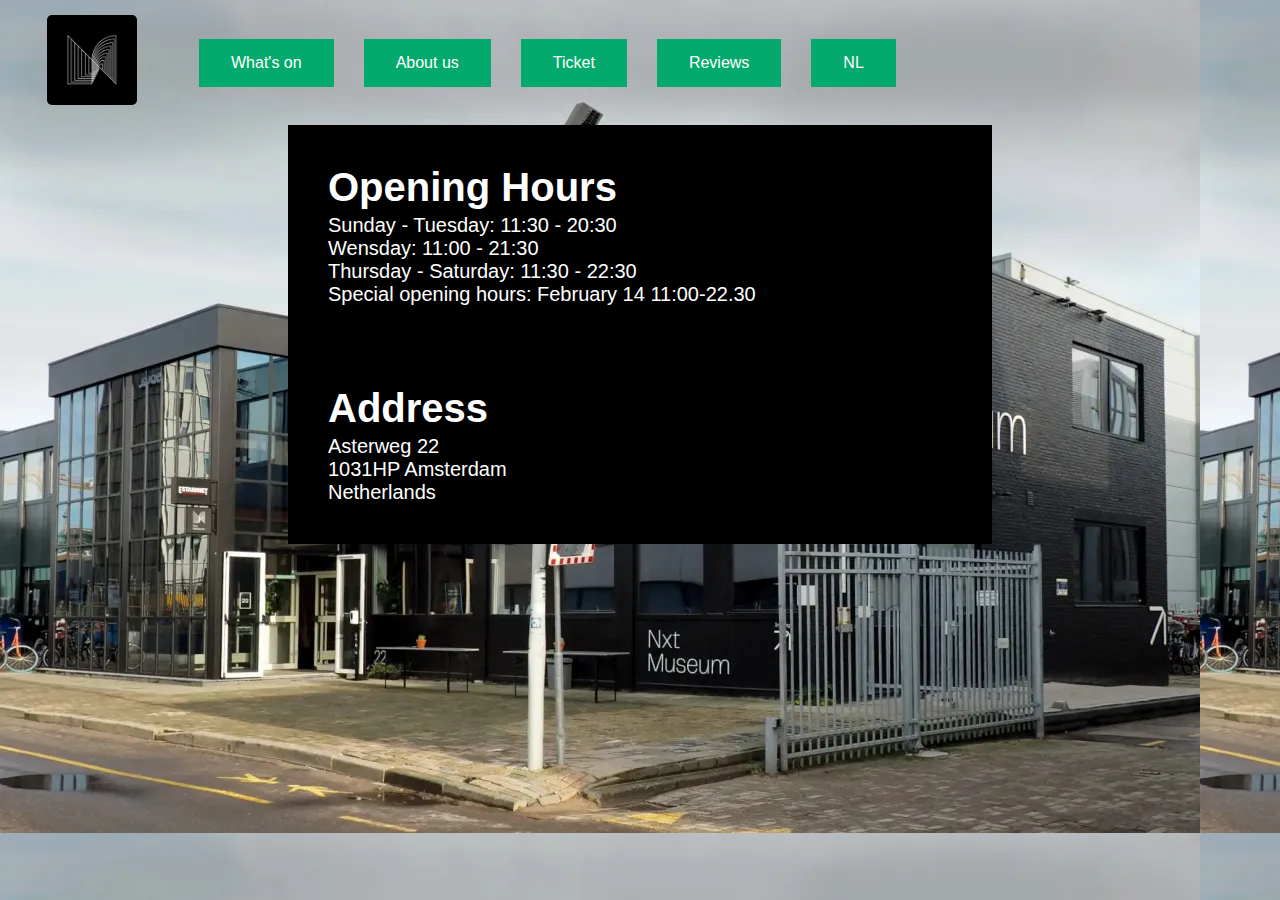
<file: YourVisit.html>
<!DOCTYPE html>
<html lang="nl">
<head>
    <link rel="stylesheet" href="css/style.css">
    <title>NXT Museum</title>
</head>
<style>
    body {
        background-image: url("img/nxt-museum-amsterdam.jpg");
    }
    </style>
<body>
    <nav>
    <a href="indexEN.html"><img src="img/unnamed.png" class="logoimg" alt="logo"></a>
    <section><a href="WhatsOnEN.html" class="button">What's on</a>
    <a href="History.html" class="button">About us</a> 
    <a href="TicketsEN.html" class="button">Ticket</a>
    <a href="ReviewsEN.html" class="button">Reviews</a>
    <a href="JouwBezoek.html" class="button">NL</a>
    </section>

    </nav>
    <article>
        <h1> Opening Hours </h1>
        <p>
            Sunday - Tuesday: 11:30 - 20:30
        </p>
        <p>
            Wensday: 11:00 - 21:30
        </p>
        <p>
            Thursday - Saturday: 11:30 - 22:30
        </p>
        <p>
            Special opening hours:
            February 14 11:00-22.30
        </p>
    </article>
    <article>
        <h1>Address</h1>
        <p>
            Asterweg 22
        </p>
        <p>
            1031HP Amsterdam
        </p>
        <p>
            Netherlands
        </p>
    </article>
</body>
</html>
</file>
<file: css/style.css>
*{
    padding: 0;
    margin: 0;
    box-sizing: border-box;
}

body{
    font-size: 20px ;
    font-family: sans-serif;
}

h1{
    font: size 20px ;    
    font-family: sans-serif;
    margin: bottom ; 
    border: bottom ; 
    border-bottom: 4px solid rgb(0, 0, 0);
}

article{
    width: 55%;   
    background: rgb(0, 0, 0) ;
    margin: 0 auto;
    padding: 40px;
    color: white;
}

.button{
    background-color: #04AA6D; /* Green */
    border: none;
    color: white;
    text-align: center;
    text-decoration: none;
    display: inline-block;
    font-size: 16px;
}
.button:hover{
    background-color: pink;
}

figure{
    /* margin-bottom: ; */
}

img{
    width: 100%;
    border-radius: 5px;
    transition: 0.2s transform;
}
.logoimg
{
    width: 90px;
    height: 90px;
}

nav {
    display: flex;
    align-content: center;
    flex-wrap: wrap;
}
nav section{
    display: flex;
    align-content: center;
    flex-wrap: wrap;
}
nav a{
    margin: 0px 15px;
    padding: 15px 32px;
    
}
p{
    /* margin-bottom: ; */
}

figcaption{
    /* font-size: ;
    font-style: ; */
}
</file>
